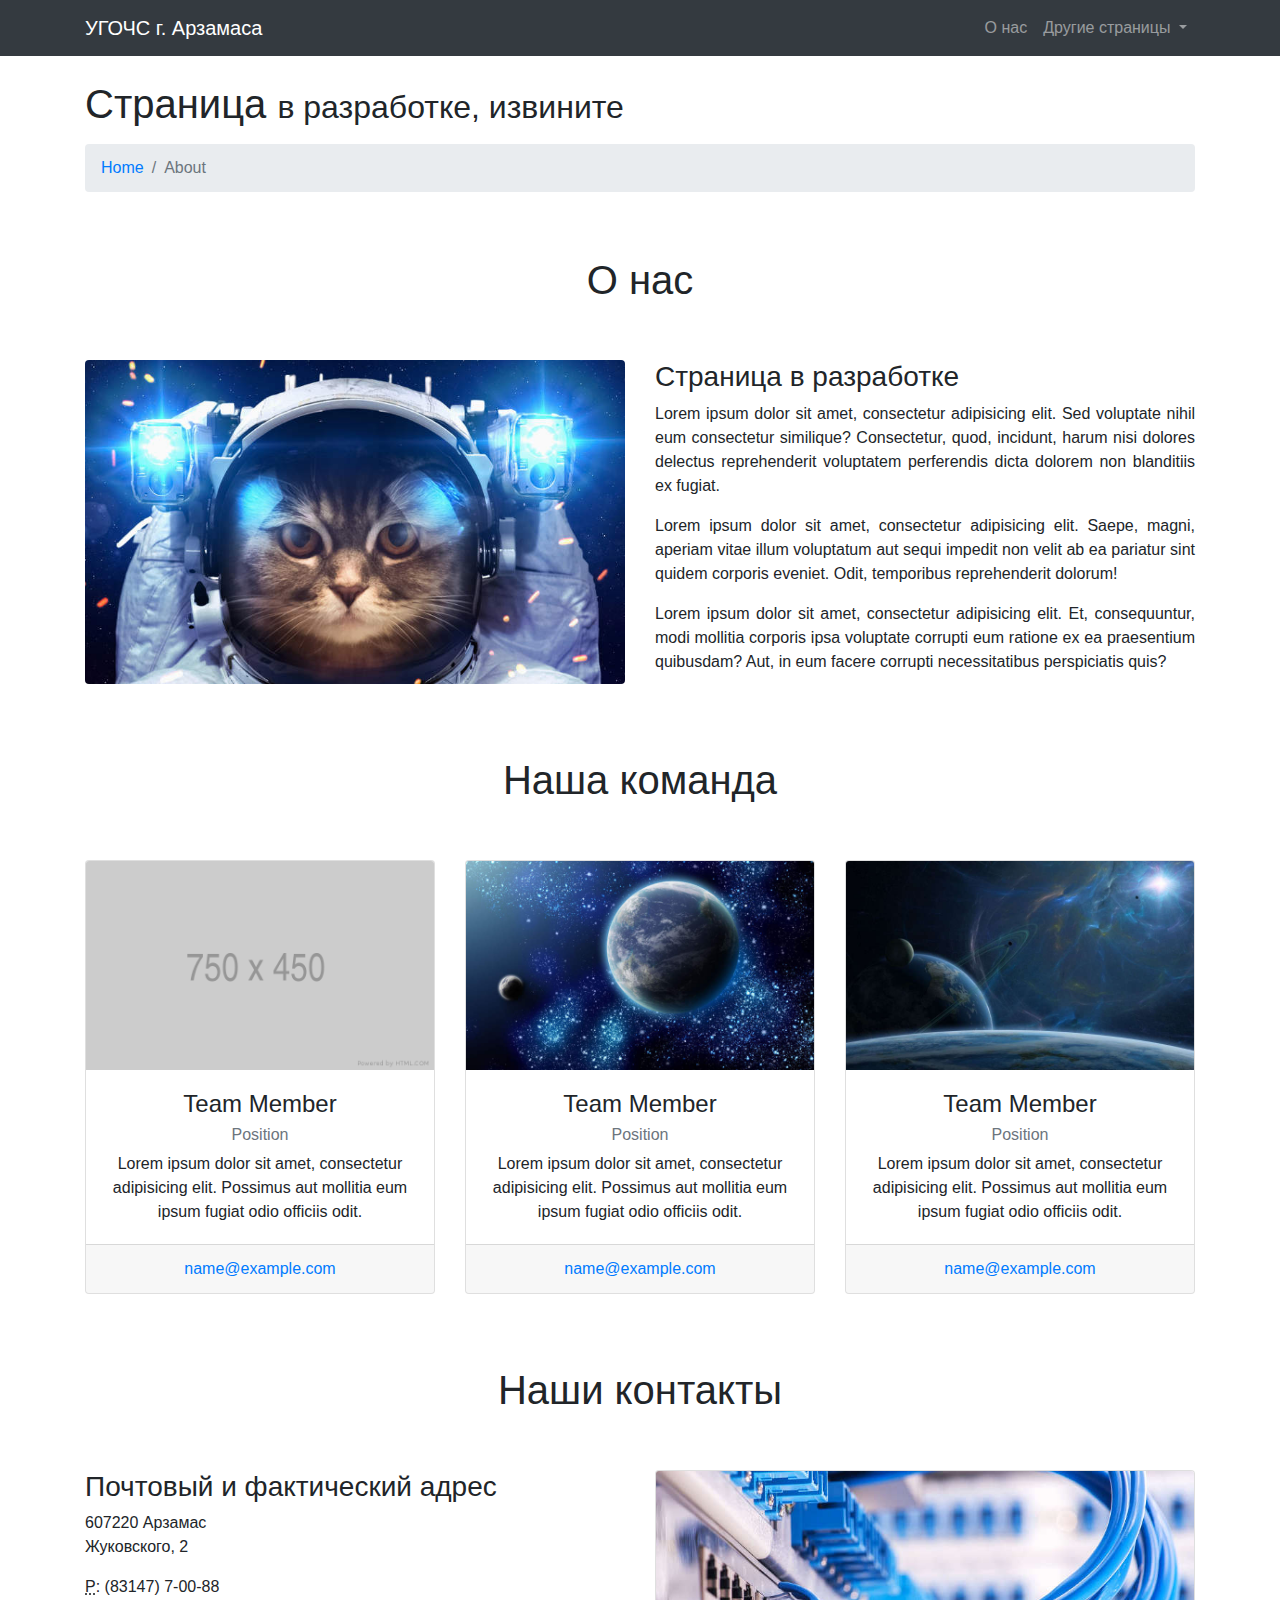
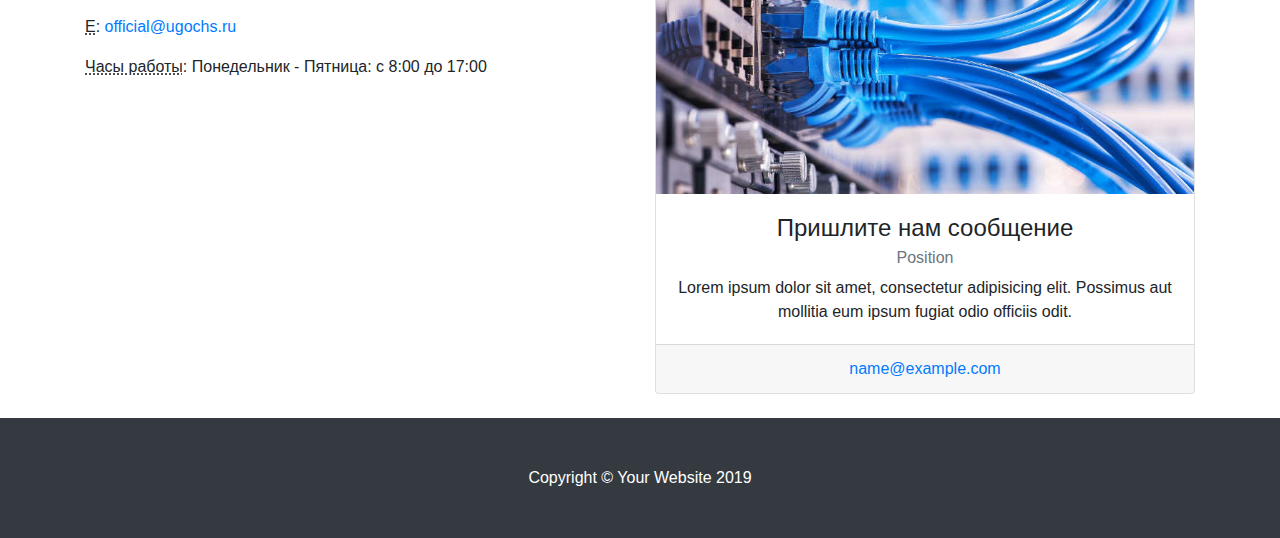
<file: index.html>
<!DOCTYPE html>
<html lang="ru">

<head>

    <meta charset="utf-8">
    <meta name="viewport" content="width=device-width, initial-scale=1, shrink-to-fit=no">
    <meta name="description" content="">
    <meta name="author" content="">

    <title>About</title>

    <!-- Bootstrap core CSS -->
    <link href="vendor/bootstrap/css/bootstrap.min.css" rel="stylesheet">

    <!-- Custom styles for this template -->
    <link href="css/modern-business.css" rel="stylesheet">

</head>

<body>

<!-- Navigation -->
<nav class="navbar fixed-top navbar-expand-lg navbar-dark bg-dark fixed-top">
    <div class="container">
        <a class="navbar-brand" href="index.html">УГОЧС г. Арзамаса</a>
        <button class="navbar-toggler navbar-toggler-right" type="button" data-toggle="collapse"
                data-target="#navbarResponsive" aria-controls="navbarResponsive" aria-expanded="false"
                aria-label="Toggle navigation">
            <span class="navbar-toggler-icon"></span>
        </button>
        <div class="collapse navbar-collapse" id="navbarResponsive">
            <ul class="navbar-nav ml-auto">
                <li class="nav-item">
                    <a class="nav-link" href="index.html">О нас</a>
                </li>
                <li class="nav-item dropdown">
                    <a class="nav-link dropdown-toggle" href="#" id="navbarDropdownBlog" data-toggle="dropdown"
                       aria-haspopup="true" aria-expanded="false">
                        Другие страницы
                    </a>
                    <div class="dropdown-menu dropdown-menu-right" aria-labelledby="navbarDropdownBlog">
                        <a class="dropdown-item" href="faq.html">FAQ</a>
                    </div>
                </li>
            </ul>
        </div>
    </div>
</nav>

<!-- Page Content -->
<div class="container">

    <header>
        <!-- Page Heading/Breadcrumbs -->
        <h1 class="mt-4 mb-3">Страница
            <small>в разработке, извините</small>
        </h1>

        <ol class="breadcrumb">
            <li class="breadcrumb-item">
                <a href="index.html">Home</a>
            </li>
            <li class="breadcrumb-item active">About</li>
        </ol>
    </header>

    <h1 class="text-center py-5">О нас</h1>

    <!-- Intro Content -->
    <div class="row">
        <div class="col-lg-6">
            <img class="img-fluid rounded mb-4" src="static/img/test.jpg" alt="">
        </div>
        <div class="col-lg-6">
            <h3>Страница в разработке</h3>
            <p class="text-justify">Lorem ipsum dolor sit amet, consectetur adipisicing elit. Sed voluptate nihil eum
                consectetur similique? Consectetur, quod, incidunt, harum nisi dolores delectus reprehenderit voluptatem
                perferendis dicta dolorem non blanditiis ex fugiat.</p>
            <p class="text-justify">Lorem ipsum dolor sit amet, consectetur adipisicing elit. Saepe, magni, aperiam
                vitae illum voluptatum aut sequi impedit non velit ab ea pariatur sint quidem corporis eveniet. Odit,
                temporibus reprehenderit dolorum!</p>
            <p class="text-justify">Lorem ipsum dolor sit amet, consectetur adipisicing elit. Et, consequuntur, modi
                mollitia corporis ipsa voluptate corrupti eum ratione ex ea praesentium quibusdam? Aut, in eum facere
                corrupti necessitatibus perspiciatis quis?</p>
        </div>
    </div>
    <!-- /.row -->

    <!-- Team Members -->
    <h1 class="text-center py-5">Наша команда</h1>

    <div class="row">
        <div class="col-lg-4 mb-4">
            <div class="card h-100 text-center">
                <img class="card-img-top" src="static/img/750x450.png" alt="">
                <div class="card-body">
                    <h4 class="card-title">Team Member</h4>
                    <h6 class="card-subtitle mb-2 text-muted">Position</h6>
                    <p class="card-text">Lorem ipsum dolor sit amet, consectetur adipisicing elit. Possimus aut mollitia
                        eum ipsum fugiat odio officiis odit.</p>
                </div>
                <div class="card-footer">
                    <a href="#">name@example.com</a>
                </div>
            </div>
        </div>
        <div class="col-lg-4 mb-4">
            <div class="card h-100 text-center">
                <img class="card-img-top" src="static/img/test69181_26.jpg" alt="">
                <div class="card-body">
                    <h4 class="card-title">Team Member</h4>
                    <h6 class="card-subtitle mb-2 text-muted">Position</h6>
                    <p class="card-text">Lorem ipsum dolor sit amet, consectetur adipisicing elit. Possimus aut mollitia
                        eum ipsum fugiat odio officiis odit.</p>
                </div>
                <div class="card-footer">
                    <a href="#">name@example.com</a>
                </div>
            </div>
        </div>
        <div class="col-lg-4 mb-4">
            <div class="card h-100 text-center">
                <img class="card-img-top" src="static/img/thumb_l_0788.jpg" alt="">
                <div class="card-body">
                    <h4 class="card-title">Team Member</h4>
                    <h6 class="card-subtitle mb-2 text-muted">Position</h6>
                    <p class="card-text">Lorem ipsum dolor sit amet, consectetur adipisicing elit. Possimus aut mollitia
                        eum ipsum fugiat odio officiis odit.</p>
                </div>
                <div class="card-footer">
                    <a href="#">name@example.com</a>
                </div>
            </div>
        </div>
    </div>
    <!-- /.row -->

    <!-- Contacts -->
    <h1 class="text-center py-5">Наши контакты</h1>

    <!-- Content Row -->
    <div class="row">

        <!-- Contact Details Column -->
        <div class="col-lg-6 mb-4">
            <h3>Почтовый и фактический адрес</h3>
            <p>
                607220 Арзамас
                <br>Жуковского, 2
                <br>
            </p>
            <p>
                <abbr title="Phone">P</abbr>: (83147) 7-00-88
            </p>
            <p>
                <abbr title="Email">E</abbr>:
                <a href="mailto:official@ugochs.ru">official@ugochs.ru
                </a>
            </p>
            <p>
                <abbr title="Hours">Часы работы</abbr>: Понедельник - Пятница: с 8:00 до 17:00
            </p>
        </div>

        <div class="col-lg-6 mb-4">
            <div class="card h-100 text-center">
                <img class="card-img-top" src="static/img/Cables-in-data-center.jpg" alt="">
                <div class="card-body">
                    <h4 class="card-title">Пришлите нам сообщение</h4>
                    <h6 class="card-subtitle mb-2 text-muted">Position</h6>
                    <p class="card-text">Lorem ipsum dolor sit amet, consectetur adipisicing elit. Possimus aut mollitia
                        eum ipsum fugiat odio officiis odit.</p>
                </div>
                <div class="card-footer">
                    <a href="#">name@example.com</a>
                </div>
            </div>
        </div>

    </div>
    <!-- /.row -->

</div>
<!-- /.container -->

<!-- Footer -->
<footer class="py-5 bg-dark">
    <div class="container">
        <p class="m-0 text-center text-white">Copyright &copy; Your Website 2019</p>
    </div>
    <!-- /.container -->
</footer>

<!-- Bootstrap core JavaScript -->
<script src="vendor/jquery/jquery.min.js"></script>
<script src="vendor/bootstrap/js/bootstrap.bundle.min.js"></script>

<!-- Contact form JavaScript -->
<!-- Do not edit these files! In order to set the email address and subject line for the contact form go to the bin/contact_me.php file. -->
<script src="js/jqBootstrapValidation.js"></script>
<script src="js/contact_me.js"></script>

</body>

</html>
</file>
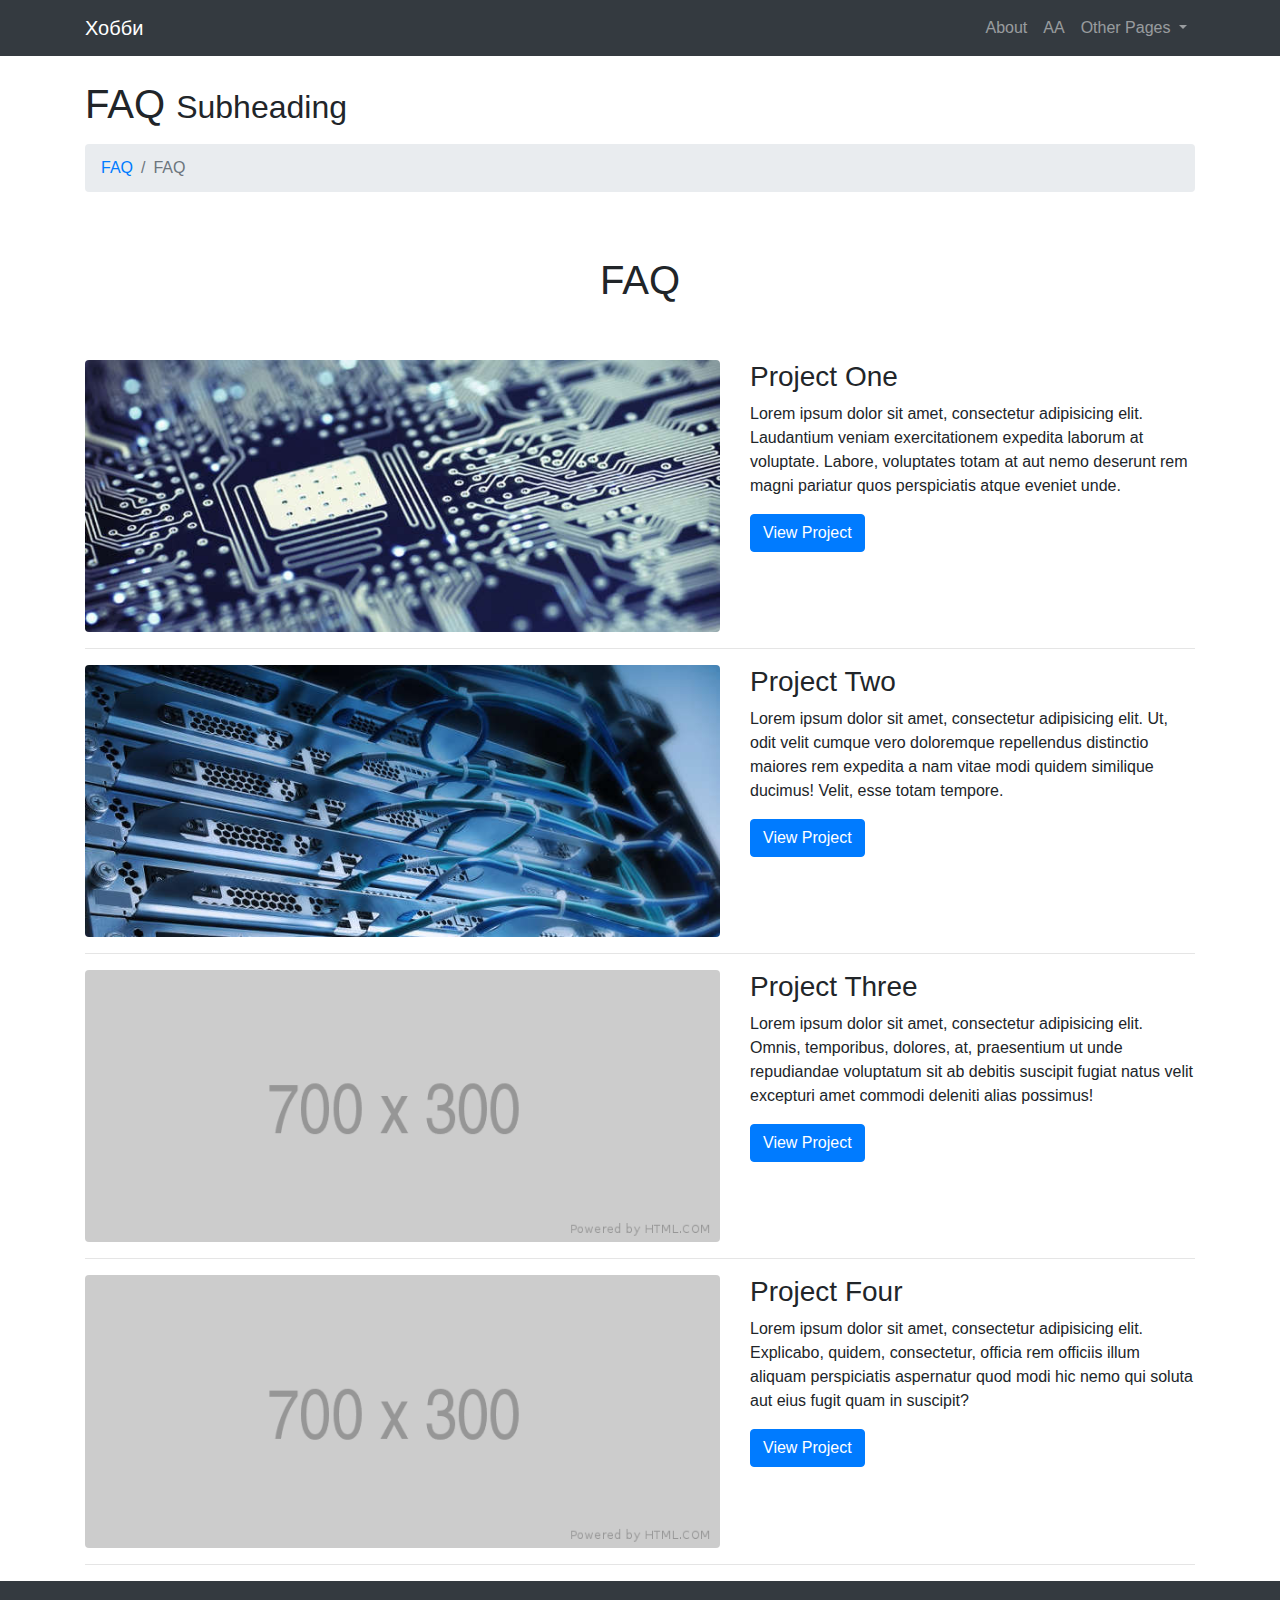
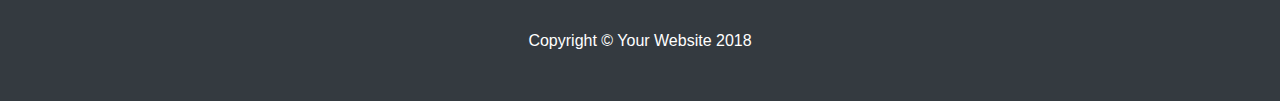
<file: faq.html>
<!DOCTYPE html>
<html lang="ru">

<head>

    <meta charset="utf-8">
    <meta name="viewport" content="width=device-width, initial-scale=1, shrink-to-fit=no">
    <meta name="description" content="">
    <meta name="author" content="">

    <title>About</title>

    <!-- Bootstrap core CSS -->
    <link href="vendor/bootstrap/css/bootstrap.min.css" rel="stylesheet">

    <!-- Custom styles for this template -->
    <link href="css/modern-business.css" rel="stylesheet">

</head>

<body>

<!-- Navigation -->
<nav class="navbar fixed-top navbar-expand-lg navbar-dark bg-dark fixed-top">
    <div class="container">
        <a class="navbar-brand" href="index.html">Хобби</a>
        <button class="navbar-toggler navbar-toggler-right" type="button" data-toggle="collapse"
                data-target="#navbarResponsive" aria-controls="navbarResponsive" aria-expanded="false"
                aria-label="Toggle navigation">
            <span class="navbar-toggler-icon"></span>
        </button>
        <div class="collapse navbar-collapse" id="navbarResponsive">
            <ul class="navbar-nav ml-auto">
                <li class="nav-item">
                    <a class="nav-link" href="index.html">About</a>
                </li>
                <li class="nav-item">
                    <a class="nav-link" href="build/html/index.html">AA</a>
                </li>
                <li class="nav-item dropdown">
                    <a class="nav-link dropdown-toggle" href="#" id="navbarDropdownBlog" data-toggle="dropdown"
                       aria-haspopup="true" aria-expanded="false">
                        Other Pages
                    </a>
                    <div class="dropdown-menu dropdown-menu-right" aria-labelledby="navbarDropdownBlog">
                        <a class="dropdown-item" href="faq.html">FAQ</a>
                    </div>
                </li>
            </ul>
        </div>
    </div>
</nav>


<!-- Page Content -->
<div class="container">

    <header>
        <!-- Page Heading/Breadcrumbs -->
        <h1 class="mt-4 mb-3">FAQ
            <small>Subheading</small>
        </h1>

        <ol class="breadcrumb">
            <li class="breadcrumb-item">
                <a href="faq.html">FAQ</a>
            </li>
            <li class="breadcrumb-item active">FAQ</li>
        </ol>
    </header>

    <h1 class="text-center py-5">FAQ</h1>

    <!-- Project One -->
    <div class="row">
        <div class="col-md-7">
            <a href="#">
                <img class="img-fluid rounded mb-3 mb-md-0" src="static/img/chema8105f61c.jpg" alt="">
            </a>
        </div>
        <div class="col-md-5">
            <h3>Project One</h3>
            <p>Lorem ipsum dolor sit amet, consectetur adipisicing elit. Laudantium veniam exercitationem expedita
                laborum at voluptate. Labore, voluptates totam at aut nemo deserunt rem magni pariatur quos perspiciatis
                atque eveniet unde.</p>
            <a class="btn btn-primary" href="#">View Project
                <span class="glyphicon glyphicon-chevron-right"></span>
            </a>
        </div>
    </div>
    <!-- /.row -->

    <hr>

    <!-- Project Two -->
    <div class="row">
        <div class="col-md-7">
            <a href="#">
                <img class="img-fluid rounded mb-3 mb-md-0" src="static/img/it_photo_114592.jpg" alt="">
            </a>
        </div>
        <div class="col-md-5">
            <h3>Project Two</h3>
            <p>Lorem ipsum dolor sit amet, consectetur adipisicing elit. Ut, odit velit cumque vero doloremque
                repellendus distinctio maiores rem expedita a nam vitae modi quidem similique ducimus! Velit, esse totam
                tempore.</p>
            <a class="btn btn-primary" href="#">View Project
                <span class="glyphicon glyphicon-chevron-right"></span>
            </a>
        </div>
    </div>
    <!-- /.row -->

    <hr>

    <!-- Project Three -->
    <div class="row">
        <div class="col-md-7">
            <a href="#">
                <img class="img-fluid rounded mb-3 mb-md-0" src="static/img/700x300.png" alt="">
            </a>
        </div>
        <div class="col-md-5">
            <h3>Project Three</h3>
            <p>Lorem ipsum dolor sit amet, consectetur adipisicing elit. Omnis, temporibus, dolores, at, praesentium ut
                unde repudiandae voluptatum sit ab debitis suscipit fugiat natus velit excepturi amet commodi deleniti
                alias possimus!</p>
            <a class="btn btn-primary" href="#">View Project
                <span class="glyphicon glyphicon-chevron-right"></span>
            </a>
        </div>
    </div>
    <!-- /.row -->

    <hr>

    <!-- Project Four -->
    <div class="row">

        <div class="col-md-7">
            <a href="#">
                <img class="img-fluid rounded mb-3 mb-md-0" src="static/img/700x300.png" alt="">
            </a>
        </div>
        <div class="col-md-5">
            <h3>Project Four</h3>
            <p>Lorem ipsum dolor sit amet, consectetur adipisicing elit. Explicabo, quidem, consectetur, officia rem
                officiis illum aliquam perspiciatis aspernatur quod modi hic nemo qui soluta aut eius fugit quam in
                suscipit?</p>
            <a class="btn btn-primary" href="#">View Project
                <span class="glyphicon glyphicon-chevron-right"></span>
            </a>
        </div>
    </div>
    <!-- /.row -->

    <hr>

</div>
<!-- /.container -->

<!-- Footer -->
<footer class="py-5 bg-dark">
    <div class="container">
        <p class="m-0 text-center text-white">Copyright &copy; Your Website 2018</p>
    </div>
    <!-- /.container -->
</footer>

<!-- Bootstrap core JavaScript -->
<script src="vendor/jquery/jquery.min.js"></script>
<script src="vendor/bootstrap/js/bootstrap.bundle.min.js"></script>

</body>

</html>
</file>
<file: css/modern-business.css>
html {
    position: relative;
    min-height: 100%;
}

body {
    padding-top: 56px;
}

@media (min-width: 992px) {
    body {
        padding-top: 56px;
    }
}

.carousel-item {
    height: 65vh;
    min-height: 300px;
    background: no-repeat center center scroll;
    -webkit-background-size: cover;
    -moz-background-size: cover;
    -o-background-size: cover;
    background-size: cover;
}

.portfolio-item {
    margin-bottom: 30px;
}

.footer {
    position: absolute;
    bottom: 0;
    width: 100%;
    line-height: 20px;
    background-color: #f5f5f5;
}
</file>
